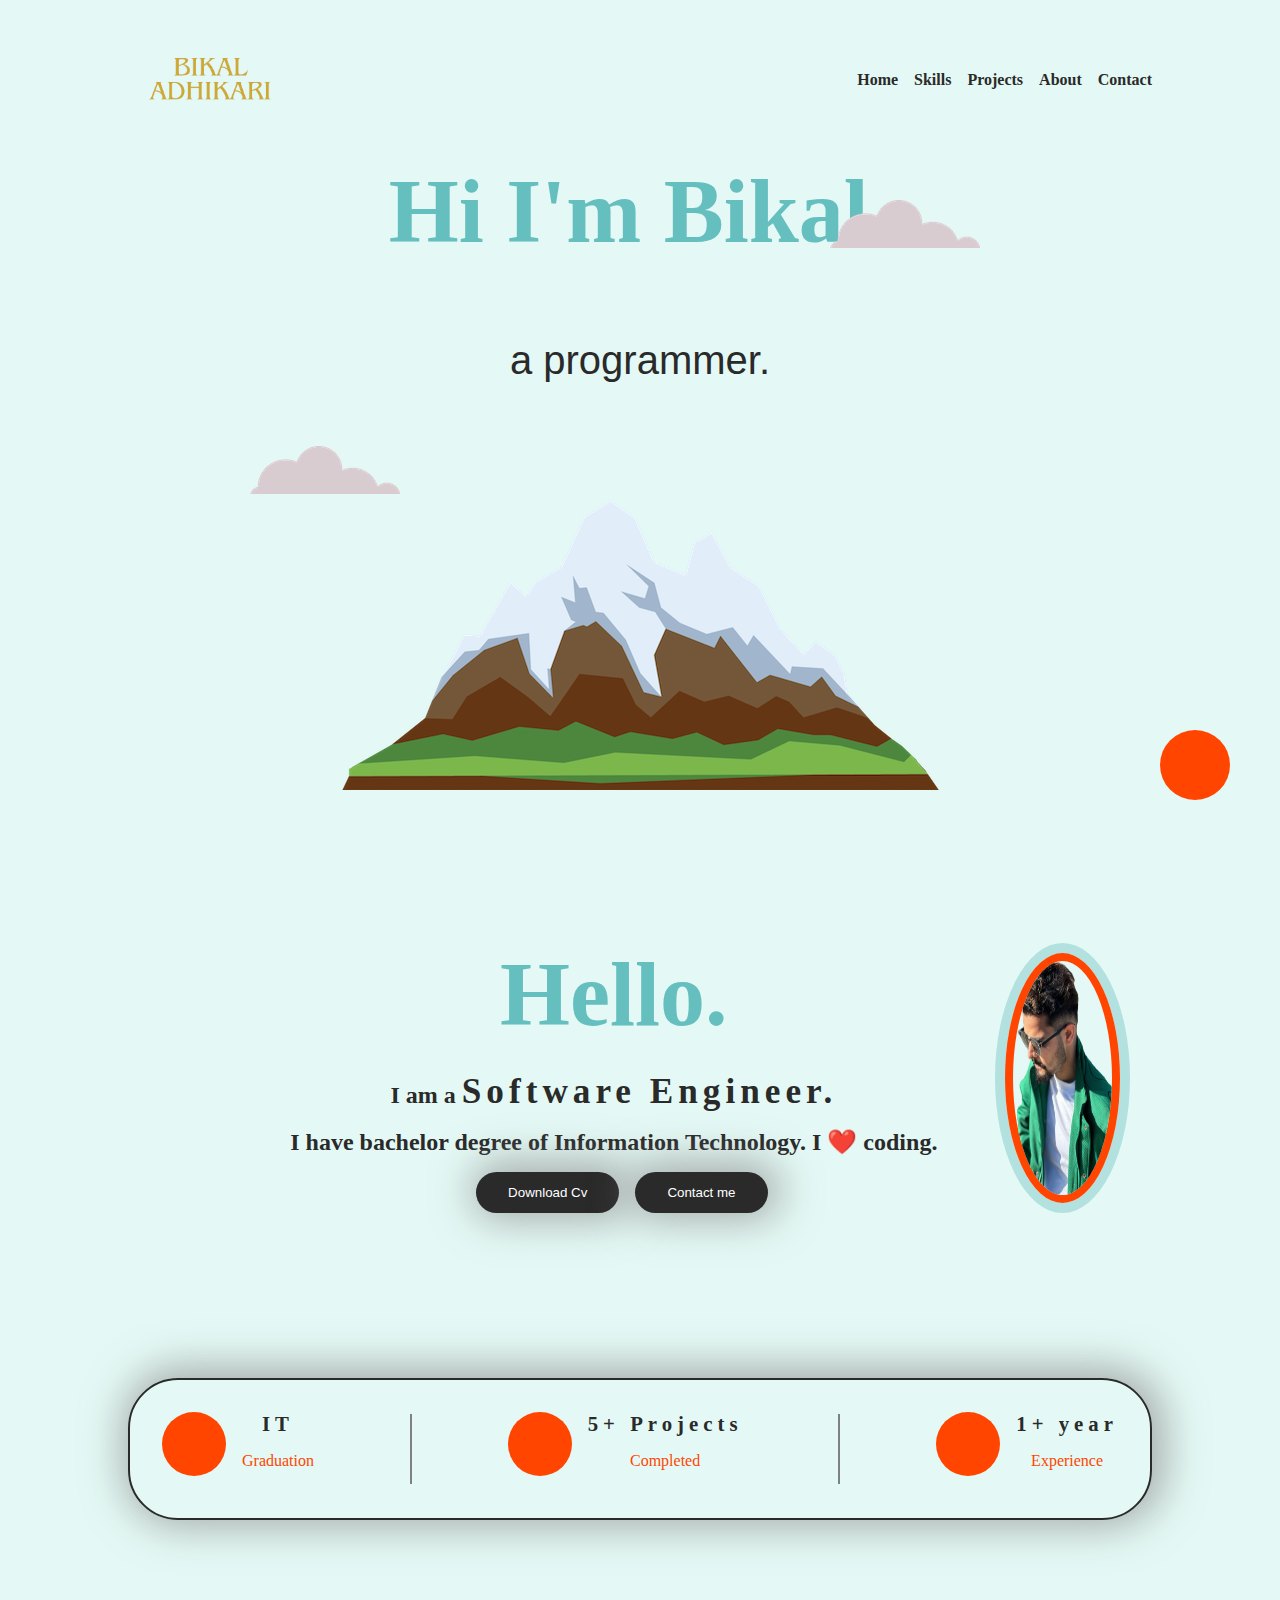
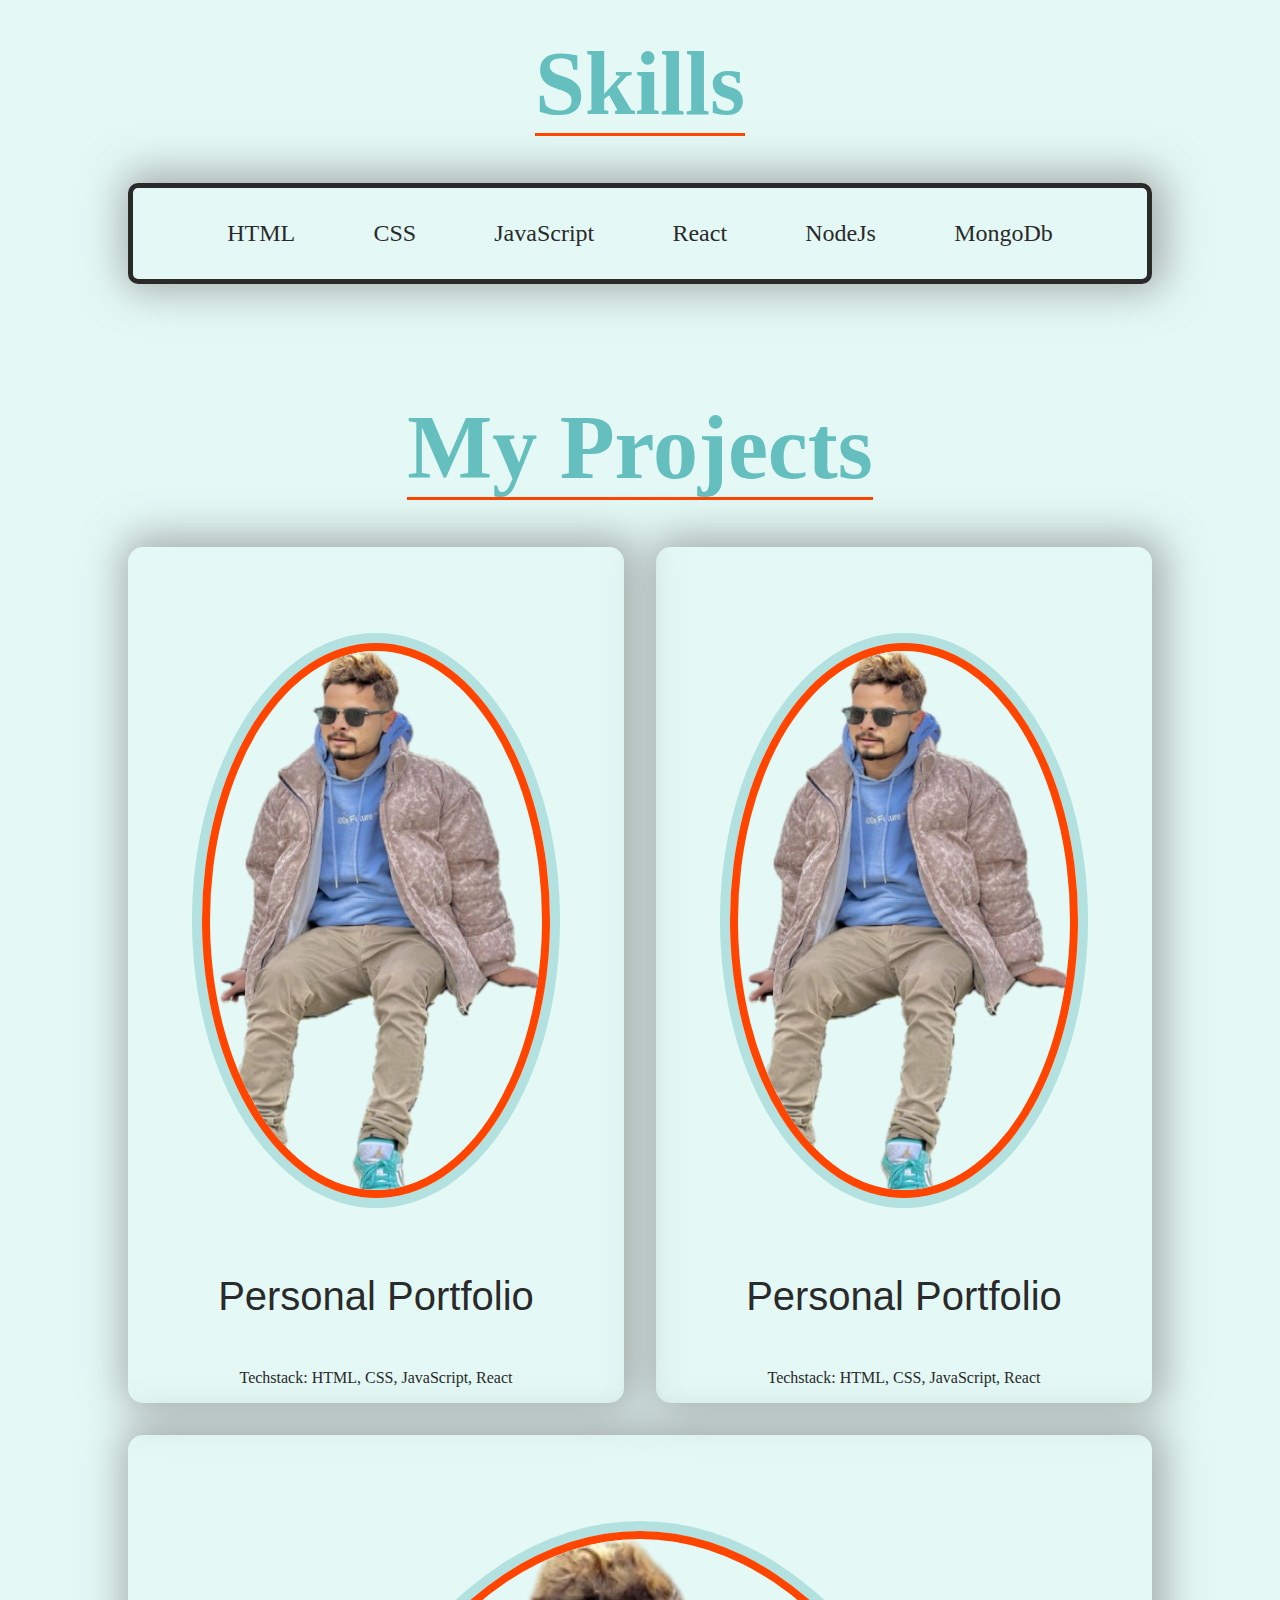
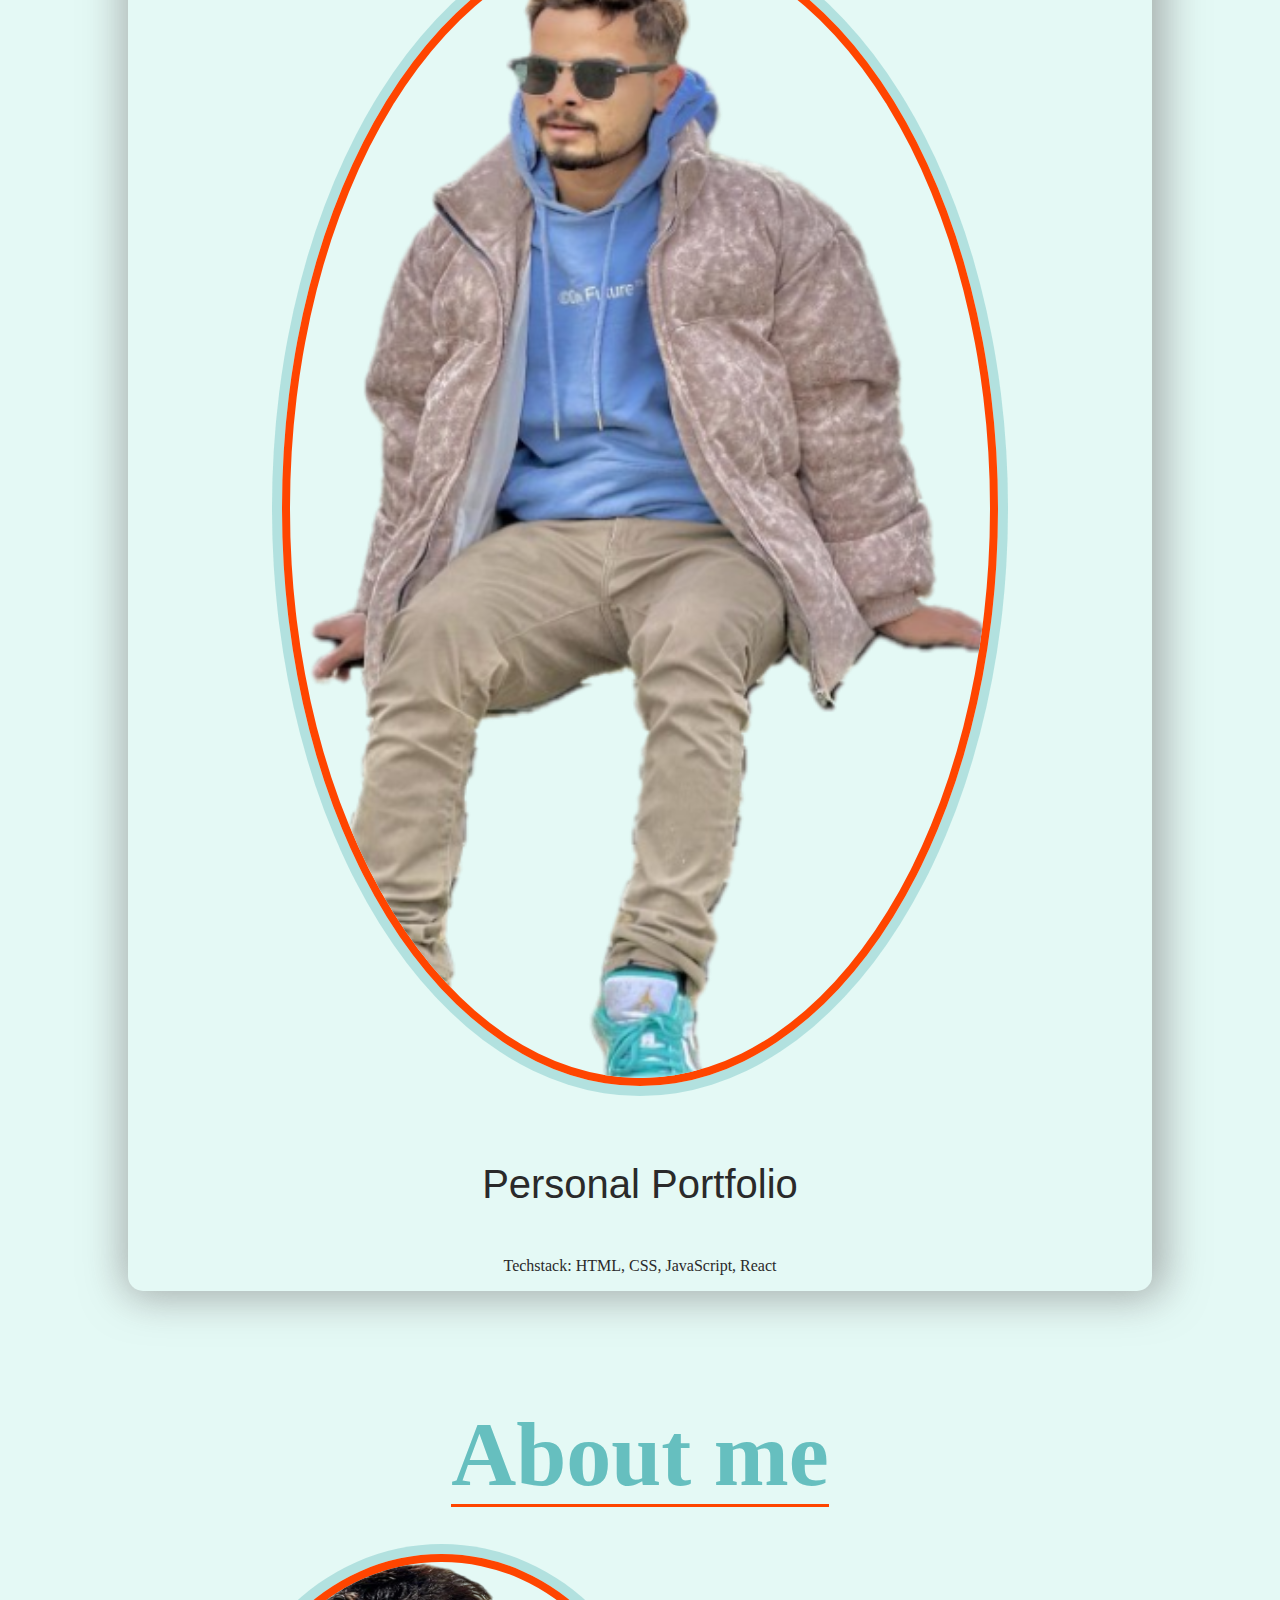
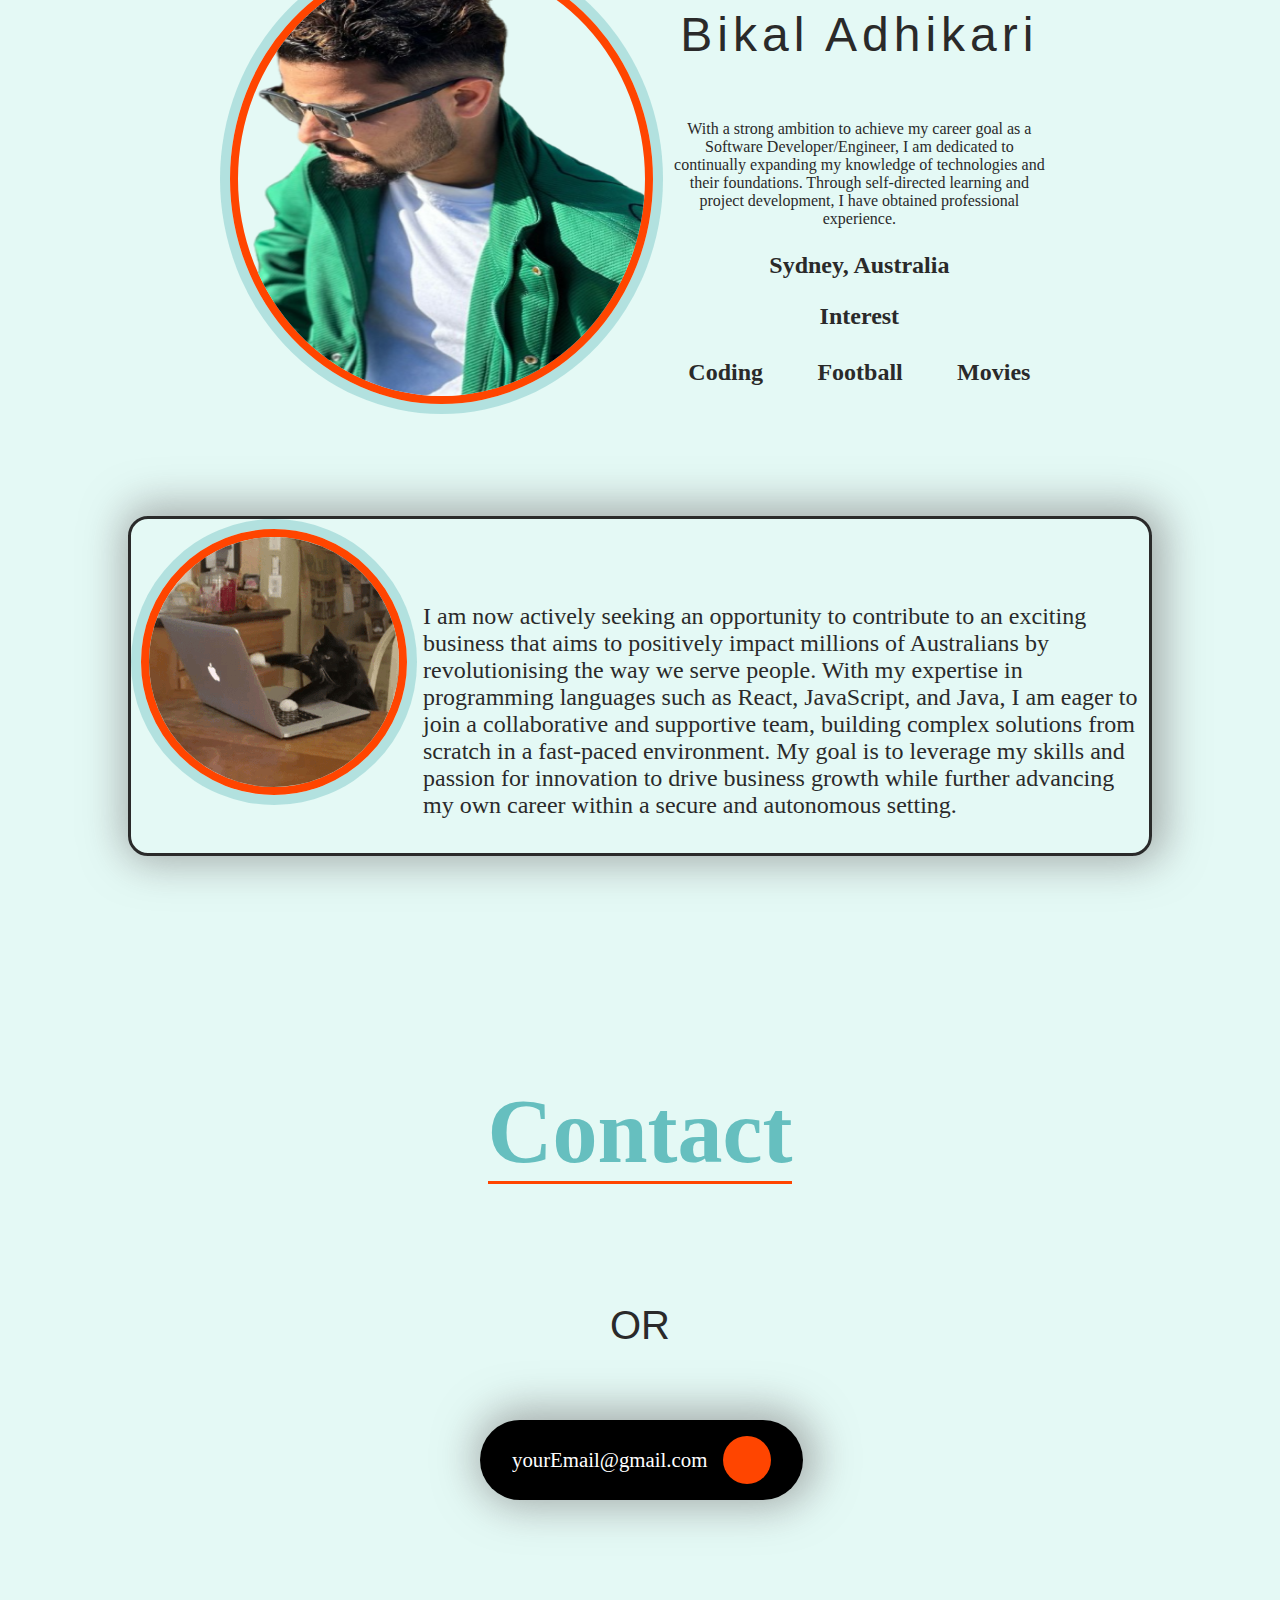
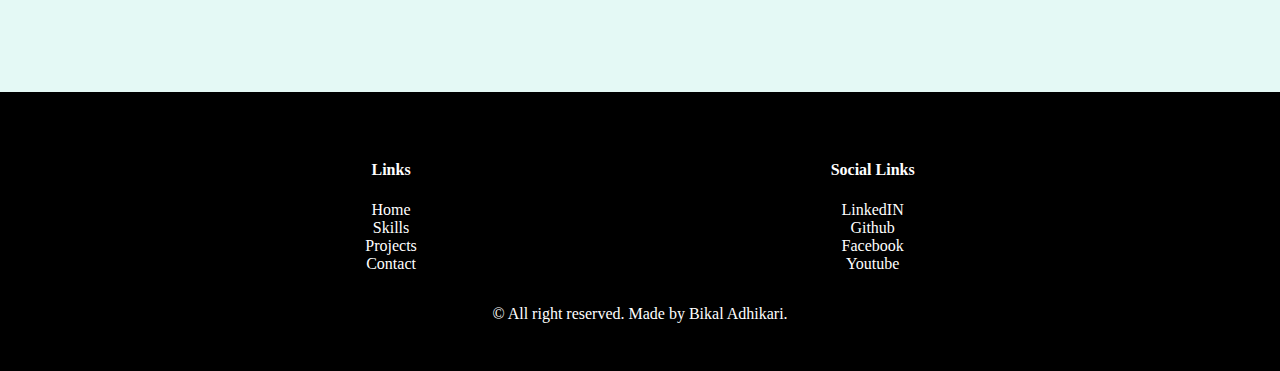
<file: index.html>
<!DOCTYPE html>
<html lang="en">
  <head>
    <meta charset="UTF-8" />
    <meta name="viewport" content="width=device-width, initial-scale=1.0" />
    <link
      rel="stylesheet"
      href="https://cdnjs.cloudflare.com/ajax/libs/font-awesome/6.5.1/css/all.min.css"
      integrity="sha512-DTOQO9RWCH3ppGqcWaEA1BIZOC6xxalwEsw9c2QQeAIftl+Vegovlnee1c9QX4TctnWMn13TZye+giMm8e2LwA=="
      crossorigin="anonymous"
      referrerpolicy="no-referrer"
    />
    <link rel="stylesheet" href="style.css" />
    <meta
      name="google-site-verification"
      content="tqJwqrRyux78j5G9DW04rt-P-Dj7VuKDKORgwGl3VVQ"
    />
    <title>Bikal Adhikari</title>
  </head>
  <body>
    <label for="darkMode" class="dark-mode">
      <i class="fa-solid fa-circle-half-stroke"></i
    ></label>
    <input type="checkbox" id="darkMode" />
    <div class="wrapper">
      <!-- header  -->
      <header>
        <div class="header container flex">
          <div class="logo flex">
            <img src="./assets/bikal-logo.png" alt="logo" />
          </div>
          <label for="hamburgerMenu"><i class="fa-solid fa-bars"></i></label>
          <input type="checkbox" id="hamburgerMenu" />
          <div class="menu">
            <ul class="flex navigation">
              <li><a href="#header">Home</a></li>
              <li><a href="#skills">Skills</a></li>
              <li><a href="#projects">Projects</a></li>
              <li><a href="#about">About</a></li>
              <li><a href="#contact">Contact</a></li>
            </ul>
          </div>
        </div>
      </header>
      <!-- top container  -->

      <section class="top-container" id="header">
        <div class="top-content">
          <img class="top-cloud" src="./assets/cloud.png" alt="cloud" />
          <div class="title-text">
            <h2>Hi I'm <span>Bikal.</span></h2>
            <h3>a programmer.</h3>
          </div>
          <img class="bottom-cloud" src="./assets/cloud.png" alt="cloud" />
          <img
            class="mountain"
            src="./assets/mountain.png"
            alt="mountain-img"
          />
        </div>
      </section>

      <!-- middlecontainer  -->

      <section class="middle-container">
        <div class="grid hero container">
          <div class="profile flex">
            <img src="./assets/Bikal2.png" alt="Bikal-img" class="bikalimg" />
          </div>
          <div class="left flex">
            <h2>Hello.</h2>
            <p>I am a <span>Software Engineer.</span></p>
            <p>
              I have bachelor degree of Information Technology. I ❤️ coding.
            </p>
            <div class="flex btn">
              <a href=""
                ><button>
                  Download Cv <i class="fa-solid fa-download"></i>
                  <a href="#contact"
                    ><button>
                      Contact me <i class="fa-solid fa-mobile"></i></button
                  ></a></button
              ></a>
            </div>
          </div>
        </div>
      </section>

      <!-- banner -->

      <section class="flex banner container">
        <div class="flex info-content">
          <div class="flex icon-container">
            <i class="fa-solid fa-award"></i>
          </div>
          <div>
            <span>IT</span>
            <p>Graduation</p>
          </div>
        </div>
        <div class="info-divider"></div>
        <div class="flex info-content">
          <div class="flex icon-container">
            <i class="fa-solid fa-award"></i>
          </div>
          <div>
            <span>5+ Projects</span>
            <p>Completed</p>
          </div>
        </div>

        <div class="info-divider"></div>
        <div class="flex info-content">
          <div class="flex icon-container">
            <i class="fa-solid fa-award"></i>
          </div>
          <div>
            <span>1+ year</span>
            <p>Experience</p>
          </div>
        </div>
      </section>
      <!-- skills  -->

      <section class="skills" id="skills">
        <h2 class="title"><span>Skills</span></h2>
        <div class="container flex skills-container">
          <div>
            <i class="fa-brands fa-html5" style="color: orangered"></i>
            <span>HTML</span>
          </div>
          <div>
            <i class="fa-brands fa-css3-alt" style="color: blue"></i>
            <span>CSS</span>
          </div>
          <div>
            <i
              class="fa-brands fa-js"
              style="color: rgba(209, 209, 16, 0.774)"
            ></i>
            <span>JavaScript</span>
          </div>
          <div>
            <i class="fa-brands fa-react" style="color: rgb(8, 126, 164)"></i>
            <span>React</span>
          </div>

          <div>
            <i class="fa-brands fa-node-js" style="color: rgb(2, 110, 0)"></i>
            <span>NodeJs</span>
          </div>
          <div>
            <i class="fa-solid fa-database" style="color: rgb(2, 110, 0)"></i>
            <span>MongoDb</span>
          </div>
        </div>
      </section>

      <!-- my projects  -->
      <section class="projects" id="projects">
        <h2 class="title"><span>My Projects</span></h2>
        <div class="grid project-container container">
          <div class="project-card card1">
            <div class="top">
              <img src="./assets/Bikal6.png" alt="" />
            </div>
            <div class="bottom container">
              <div class="links">
                <a href=""><i class="fa-brands fa-github"></i></a
                ><a href=""><i class="fa-brands fa-chrome"></i></a>
              </div>
              <h3>Personal Portfolio</h3>
              <p>Techstack: HTML, CSS, JavaScript, React</p>
            </div>
          </div>
          <div class="project-card card2">
            <div class="top">
              <img src="./assets/Bikal6.png" alt="" />
            </div>
            <div class="bottom container">
              <div class="links">
                <a href=""><i class="fa-brands fa-github"></i></a
                ><a href=""><i class="fa-brands fa-chrome"></i></a>
              </div>
              <h3>Personal Portfolio</h3>
              <p>Techstack: HTML, CSS, JavaScript, React</p>
            </div>
          </div>
          <div class="project-card card3">
            <div class="top">
              <img src="./assets/Bikal6.png" alt="" />
            </div>
            <div class="bottom container">
              <div class="links">
                <a href=""><i class="fa-brands fa-github"></i></a
                ><a href=""><i class="fa-brands fa-chrome"></i></a>
              </div>
              <h3>Personal Portfolio</h3>
              <p>Techstack: HTML, CSS, JavaScript, React</p>
            </div>
          </div>
          <!-- <div class="project-card">
            <div class="top">
              <img src="./assets/Bikal7.png" alt="" width="100%" />
            </div>
            <div class="bottom container">
              <div class="links">
                <a href=""><i class="fa-brands fa-github"></i></a
                ><a href=""><i class="fa-brands fa-chrome"></i></a>
              </div>
              <h3>Personal Portfolio</h3>
              <p>Techstack: HTML, CSS, JavaScript, React</p>
            </div>
          </div> -->
        </div>
      </section>

      <!-- About me  -->

      <section class="about" id="about">
        <h2 class="title"><span>About me</span></h2>
        <div class="grid container about-content">
          <div class="flex myImg container">
            <img src="./assets/Bikal2.png" alt="bikal" />

            <div class="my-bio container">
              <h3>Bikal Adhikari</h3>
              <p>
                With a strong ambition to achieve my career goal as a Software
                Developer/Engineer, I am dedicated to continually expanding my
                knowledge of technologies and their foundations. Through
                self-directed learning and project development, I have obtained
                professional experience.
              </p>
              <p>Sydney, Australia</p>
              <div>
                <div class="flex tag">
                  Interest
                  <div class="flex">
                    <span>Coding</span><span>Football</span><span>Movies</span>
                  </div>
                </div>
              </div>
            </div>
          </div>
          <div class="typing grid container">
            <img src="./assets/cat-typing.gif" alt="typing cat" />
            <p>
              I am now actively seeking an opportunity to contribute to an
              exciting business that aims to positively impact millions of
              Australians by revolutionising the way we serve people. With my
              expertise in programming languages such as React, JavaScript, and
              Java, I am eager to join a collaborative and supportive team,
              building complex solutions from scratch in a fast-paced
              environment. My goal is to leverage my skills and passion for
              innovation to drive business growth while further advancing my own
              career within a secure and autonomous setting.
            </p>
          </div>
        </div>
      </section>

      <!-- contact  -->
      <section class="container contact" id="contact">
        <h2 class="title"><span>Contact</span></h2>
        <div class="flex social">
          <a href="https://www.linkedin.com/in/bikal-adhikari/" target="_blank"
            ><i class="fa-brands fa-linkedin"></i
          ></a>
          <a href="https://github.com/Bikal-Adhikari" target="_blank"
            ><i class="fa-brands fa-github"></i
          ></a>
          <a href="https://youtube.com" target="_blank">
            <i class="fa-brands fa-youtube"></i
          ></a>
          <a href="tel:0451677236"><i class="fa-solid fa-mobile"></i></a>
        </div>
        <h3>OR</h3>
        <div class="flex container">
          <a href="mailto:real@email.com" class="email-section">
            <div class="email flex">
              <span>yourEmail@gmail.com</span>
              <div class="flex send">
                <i class="fa-solid fa-paper-plane"></i>
              </div>
            </div>
          </a>
        </div>
      </section>

      <!-- footer  -->
      <!-- footer  -->

      <footer class="flex footer">
        <div class="flex top container">
          <div class="links">
            <h4>Links</h4>
            <ul>
              <li><a href="#header">Home</a></li>
              <li><a href="#skills">Skills</a></li>
              <li><a href="#projects">Projects</a></li>
              <li><a href="#contact">Contact</a></li>
            </ul>
          </div>
          <div class="socials">
            <h4>Social Links</h4>
            <ul>
              <li>
                <a
                  href="https://www.linkedin.com/in/bikal-adhikari/"
                  target="_blank"
                  >LinkedIN</a
                >
              </li>
              <li>
                <a href="https://github.com/Bikal-Adhikari" target="_blank"
                  >Github</a
                >
              </li>
              <li>
                <a href="https://facebook.com" target="_blank">Facebook</a>
              </li>
              <li><a href="https://youtube.com" target="_blank">Youtube</a></li>
            </ul>
          </div>
        </div>
        <div class="bottom">
          &copy; All right reserved. Made by Bikal Adhikari.
        </div>
      </footer>

      <a href="#header" class="flex goup"
        ><i class="fa-solid fa-angle-up"></i
      ></a>
    </div>
  </body>
</html>
</file>
<file: style.css>
html {
  scroll-behavior: smooth;
}

* {
  box-sizing: border-box;
}

body {
  color: #40514e;
  margin: 0;
  text-align: center;
  font-family: "Merriweather", serif;
}

:root {
  --body-bg: #e4f9f5;
  --color-dark: #2a2a2a;
  --color-orange: orangered;

  /* --logo-color: var(--color-dark); */

  --text-color: var(--color-dark);
  --border-color: var(--color-dark);

  --dark-bg: var(--color-dark);
  --dark-text-color: #fff;
  --dark-border-color: #fff;
  /* --dark-logo-color: #fff; */

  --logo-color-light: #000;
  --logo-color-dark: #fff;

  --shadow: 4px -2px 40px 9px rgba(128, 128, 128, 0.625);
}

.flex {
  display: flex;
  gap: 1rem;
}

.grid {
  display: grid;
  gap: 1rem;
}

a {
  text-decoration: none;
  color: inherit;
}

.container {
  width: 80%;
  margin: auto;
}

hr {
  background: var(--body-bg);
  border: dotted #eaf6f6 6px;
  border-bottom: none;
  width: 4%;
  margin: 100px auto;
}
.wrapper {
  background: var(--body-bg);
  min-height: 100vh;
  color: var(--text-color);
  overflow-x: hidden;
}

.title {
  text-align: center;
  margin-bottom: 3rem;
}
.title span {
  border-bottom: 3px solid var(--color-orange);
}
/* dark toggler  */

.dark-mode {
  position: fixed;
  top: 7rem;
  left: 3rem;
}
.dark-mode:hover {
  cursor: pointer;
  transform: scale(1.5);
  transition: all 0.3s;
}
#darkMode {
  display: none;
}

#darkMode:checked + .wrapper {
  --body-bg: var(--dark-bg);
  --text-color: var(--dark-text-color);
  --border-color: var(--dark-border-color);
}

/* top conatiner  */
.top-container {
  background: var(--body-bg);
  position: relative;
  margin: 0;
  padding: 0;
}
.top-cloud {
  position: absolute;
  right: 300px;
  top: 40px;
}

h2 {
  color: #66bfbf;
  font-size: 5.625rem;
  margin-top: 0;
  font-family: "Sacramento", cursive;
}

h3 {
  font-family: "Montserrat", sans-serif;
  font-size: 2.5rem;
  font-weight: normal;
  padding-bottom: 10px;
}
.bottom-cloud {
  position: absolute;
  left: 250px;
  bottom: 300px;
}

.top-container img {
  overflow-clip-margin: content-box;
  overflow: clip;
}

/* header  */
header {
  box-shadow: var(--shadow);
  position: sticky;
  top: 0;
  background: var(--body-bg);
}

header .header {
  justify-content: space-between;
  align-items: center;
  /* padding: 0.5rem 0; */
}

.navigation {
  list-style: none;
  font-weight: bold;
}

.navigation li:hover {
  color: var(--color-orange);
  transition: all 0.3s;
}

header .logo img {
  height: 10rem;
  padding-bottom: 50px;
  transform: scale(1.5);
  transform-origin: 0 0;
  color: var(--color-dark);
}

header .logo {
  justify-content: center;
  align-items: center;
}

/* middle container  */

.middle-container {
  background: var(--body-bg);
  padding-top: 6rem;
}

.hero {
  grid-template-areas: "left right";
  padding: 2rem 2rem;
}

.left {
  grid-area: left;
  flex-direction: column;
  margin-left: 10vw;
  justify-content: center;
}

.left h2 {
  margin-bottom: 10px;
}

.left p {
  font-weight: bold;
  font-size: 1.5rem;
  margin: 0;
}

.left p span {
  font-size: 2.2rem;
  font-weight: bolder;
  letter-spacing: 5px;
}

.left button {
  background: var(--dark-bg);
  color: var(--dark-text-color);
  border: none;
  box-shadow: var(--shadow);
  padding: 0.8rem 2rem;
  border-radius: 2rem;
  cursor: pointer;
}

.left div {
  justify-content: center;
}

.hero .profile {
  grid-area: right;
  justify-content: flex-end;
  align-items: center;
}

.hero .profile img {
  height: 80%;
  width: 70%;
  border: 8px solid var(--color-orange);
  border-radius: 50%;
  box-shadow: 0 0 0 10px rgba(102, 191, 191, 0.4);
}

/* banner  */
/* .banner {
  margin-top: 7rem;
  border: 2px solid var(--border-color);
  border-radius: 50px;
  justify-content: space-between;
  align-items: center;
  padding: 2rem;
  flex-wrap: wrap;
  box-shadow: var(--shadow);
}

.banner .info-content div span {
  font-weight: bolder;
  font-size: 1.3rem;
  letter-spacing: 5px;
}

.banner .info-content div p {
  color: var(--color-orange);
}

.banner .icon-container {
  background: var(--color-orange);
  width: 4rem;
  height: 4rem;
  border-radius: 50%;
  justify-content: center;
  align-items: center;
}

.banner .icon-container i {
  font-size: 3rem;
  color: var(--dark-text-color);
}
.info-divider {
  background: grey;
  height: 70px;
  width: 2px;
} */

.banner {
  margin-top: 7rem;
  border: 2px solid var(--border-color);
  border-radius: 50px;
  justify-content: space-between;
  align-items: center;
  padding: 2rem;
  flex-wrap: wrap;

  box-shadow: var(--shadow);
}

.banner .info-content div span {
  font-weight: bolder;
  font-size: 1.3rem;
  letter-spacing: 5px;
}
.banner .info-content div p {
  color: var(--color-orange);
}

.banner .icon-container {
  background: var(--color-orange);
  width: 4rem;
  height: 4rem;
  border-radius: 50%;

  justify-content: center;
  align-items: center;
}

.banner .icon-container i {
  font-size: 2rem;

  color: white;
}

.info-divider {
  background: grey;
  height: 70px;
  width: 2px;
}
/* skils  */

.skills {
  padding-top: 7rem;
}

.skills-container {
  font-size: 1.5rem;
  justify-content: space-evenly;
  flex-wrap: wrap;
  border: 5px solid var(--border-color);
  border-radius: 10px;
  padding: 2rem 2rem;
  box-shadow: var(--shadow);
}
.skills-container > div {
  display: flex;
  flex-direction: column;
  align-items: center;
}

.skills-container > div i {
  font-size: 3rem;
}

/* my projects */
.projects {
  padding-top: 7rem;
}
.projects .project-container {
  grid-template-areas:
    "card1 card2"
    "card3 card3";
  gap: 2rem;
}

.card1 {
  grid-area: card1;
}
.card2 {
  grid-area: card2;
}
.card3 {
  grid-area: card3;
}

.project-card {
  box-shadow: var(--shadow);
  border-radius: 15px;
}

.project-card .links {
  display: flex;
  justify-content: center;
  margin-top: 2rem;
  letter-spacing: 1rem;
}

.projects img {
  height: 80%;
  width: 70%;
  border: 8px solid var(--color-orange);
  border-radius: 50%;
  box-shadow: 0 0 0 10px rgba(102, 191, 191, 0.4);
  margin-top: 6rem;
}
.project-card .bottom i {
  font-size: 1.3rem;
}

/* about me  */

.about {
  padding: 7rem 0;
}

.about .about-content {
  grid-template-areas:
    "profile"
    "bio2";
  gap: 7rem;
}

.about .myImg img {
  width: 100%;
  height: 50vh;
  border: 8px solid var(--color-orange);
  border-radius: 50%;
  box-shadow: 0 0 0 10px rgba(102, 191, 191, 0.4);
}

.about .about-content .myImg {
  justify-content: center;
  align-items: center;
  grid-area: profile;
}

.about .my-bio .bio {
  flex-direction: column;
}

.about .typing {
  grid-area: bio2;
}

.about .my-bio h3 {
  font-size: 3rem;
  margin-bottom: 3rem;
  letter-spacing: 5px;
}
.about .my-bio p:nth-child(3) {
  font-size: 1.5rem;
  font-weight: bold;
}

.about .my-bio .tag {
  font-size: 1.5rem;
  font-weight: bold;
  flex-direction: column;
  justify-content: center;
  align-items: center;
}

.about .my-bio .tag div > span {
  padding: 0.8rem 1.2rem;
  border-radius: 5px;
}

.about .my-bio .tag div > span:hover {
  cursor: pointer;
  background: grey;
  transition: all 0.3s;
}

.about-content .typing {
  justify-content: center;
  grid-template-areas: "image para";
  border: solid var(--color-dark);
  width: fit-content;
  border-radius: 20px;
  padding: 10px 0 10px 10px;
  box-shadow: var(--shadow);
}

.about-content .typing img {
  grid-area: image;
  border-radius: 50%;
  border: 8px solid var(--color-orange);

  box-shadow: 0 0 0 10px rgba(102, 191, 191, 0.4);
}

.about-content .typing p {
  grid-area: para;
  font-size: 1.5rem;
  text-align: start;
  padding-top: 50px;
}

/* contact  */

.contact {
  padding: 7rem 0;
  width: 400px;
  margin: auto;
}

.contact .social {
  justify-content: space-between;
  font-size: 4rem;
}

.contact h3 {
  text-align: center;
  padding: 2rem 0;
}

.contact .email-section {
  background: black;
  padding: 1rem 2rem;
  color: white;
  border-radius: 50px;
  font-size: 1.3rem;
  box-shadow: var(--shadow);
}

.contact .email-section .email {
  align-items: center;
}

.contact .email-section .send {
  background: var(--color-orange);
  border-radius: 50%;
  width: 3rem;
  height: 3rem;
  justify-content: center;
  align-items: center;
}

/* <!-- footer  --> */
footer {
  background: #000;
  color: white;
  padding: 3rem;
  margin-top: 5rem;
  flex-direction: column;
  align-items: center;
}

.footer ul {
  list-style: none;
  padding-inline-start: 0;
}

.footer .top {
  justify-content: space-around;
}

.goup {
  font-size: 3rem;

  width: 70px;
  height: 70px;
  background: var(--color-orange);
  border-radius: 50%;
  position: fixed;
  bottom: 100px;
  right: 50px;

  justify-content: center;
  align-items: center;
}

/* #header {
  padding-top: 7rem;
} */

/* hamburgerMenu  */

[for="hamburgerMenu"],
#hamburgerMenu {
  display: none;
  cursor: pointer;
}

/* media query for mobile devices  */
@media (max-width: 760px) {
  .top-content {
    display: none;
  }
  .top-container {
    margin: 0;
    padding: 0;
  }

  .middle-container {
    padding: 0;
  }
  .hero {
    grid-template-areas:
      "right"
      "left";
    gap: 0.5rem;
  }
  .hero .profile {
    justify-content: flex-start;
    align-items: center;
  }
  .left {
    padding-top: 4rem;
    align-items: center;
    margin-left: 0;
  }
  .hero .profile img {
    width: auto;
    height: auto;
  }

  .banner {
    flex-direction: column;
    align-items: flex-start;
    padding-left: 20%;
  }

  .info-divider {
    display: none;
  }

  .projects .project-container {
    grid-template-areas:
      "card1"
      "card2"
      "card3";
    gap: 2rem;
  }

  .about-content {
    flex-direction: column;
    align-items: center;
  }
  .about .myImg {
    flex-direction: column;
  }
  .about .about-content {
    text-align: justify;
  }

  .about .typing {
    display: none;
  }

  .about {
    padding-bottom: 5px;
  }

  .contact {
    padding-top: 5px;
  }

  /* Menu  */
  .menu {
    /* display: none; */
    position: absolute;
    width: 250px;
    top: 10rem;
    left: 100vw;

    background: var(--body-bg);
    height: 100vh;
    box-shadow: var(--shadow);
    transition: left 0.5s;
  }

  .menu .navigation {
    flex-direction: column;
    font-size: 1.5rem;
    gap: 3rem;
  }

  footer .h3 {
    font-size: 1.5rem;
  }

  [for="hamburgerMenu"] {
    display: block;
  }

  #hamburgerMenu:checked + .menu {
    left: calc(100vw - 250px);
  }
}
</file>
